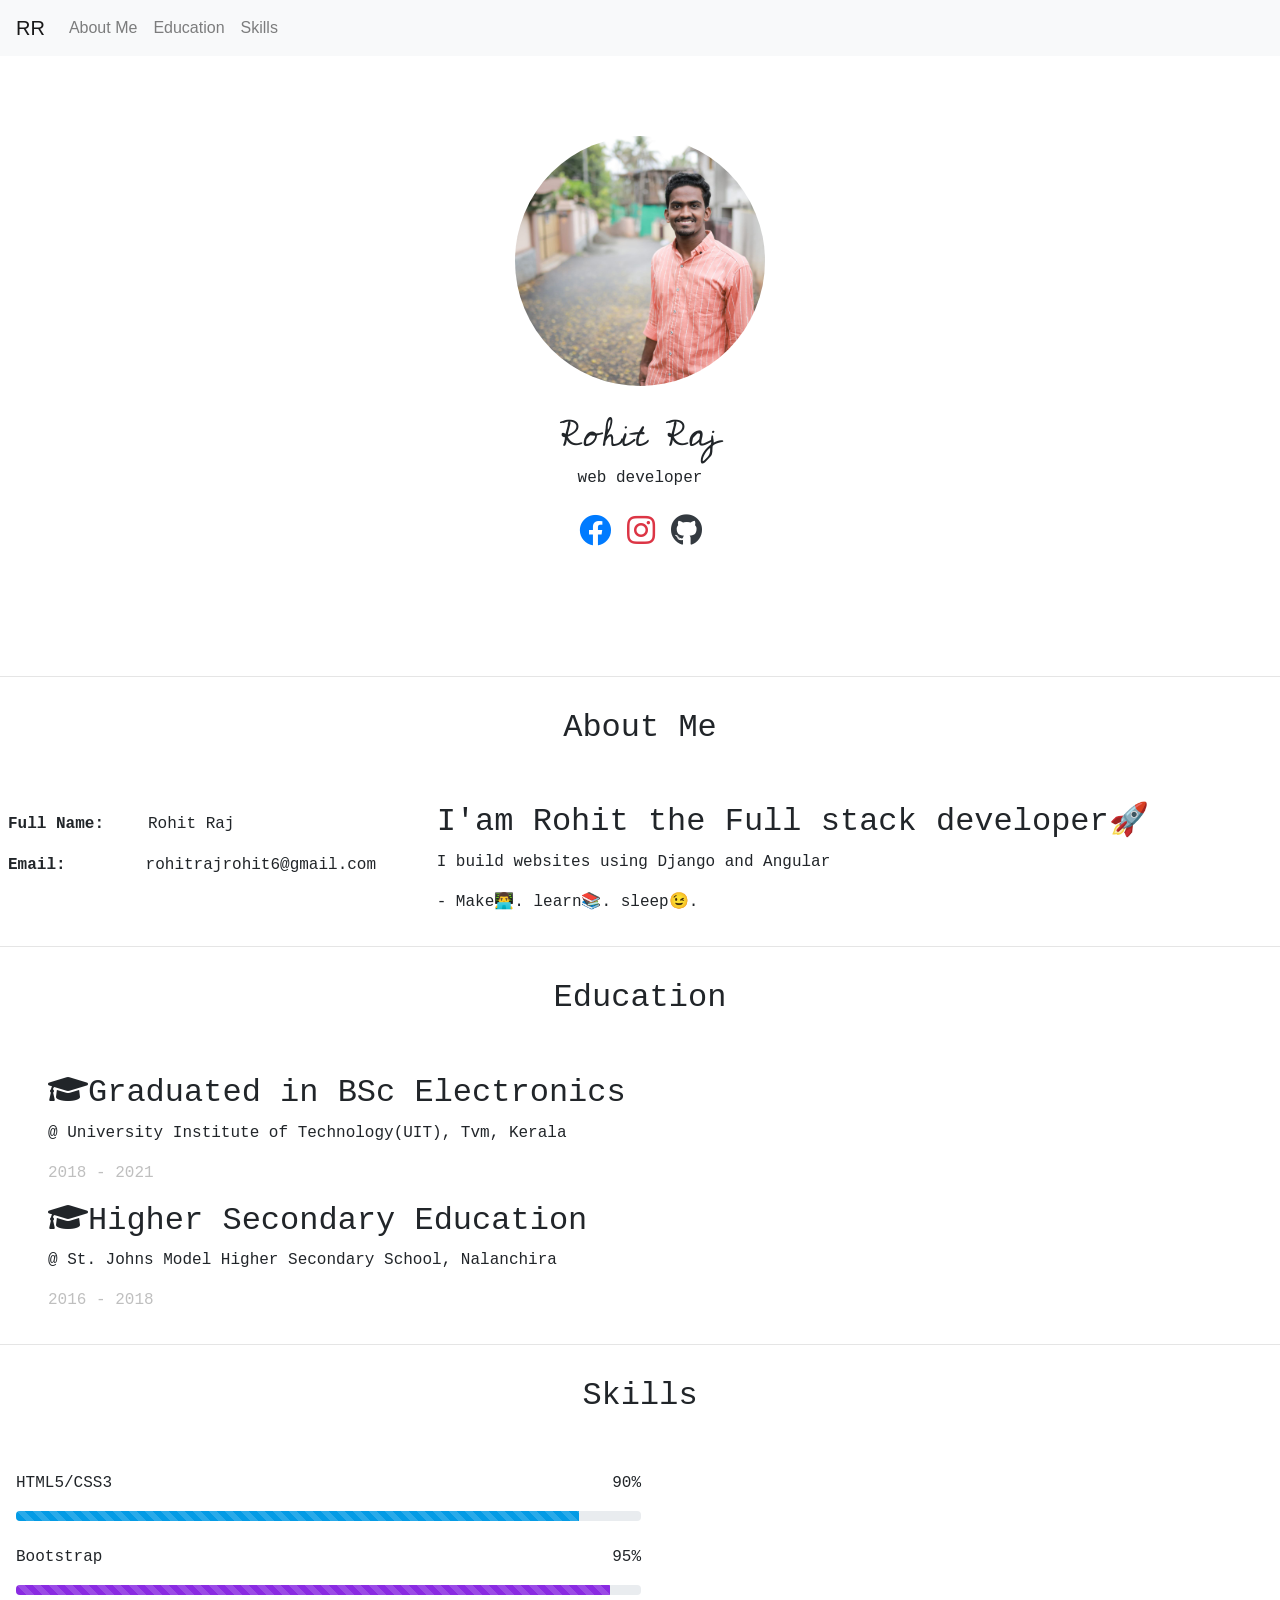
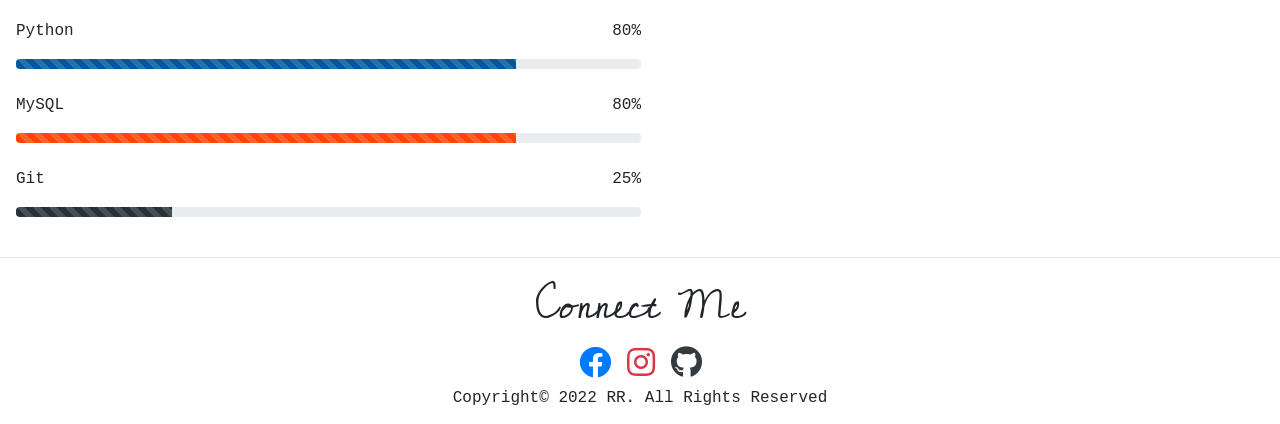
<file: index.html>
<!DOCTYPE html>
<html lang="en">

<head>
    <meta charset="UTF-8">
    <meta http-equiv="X-UA-Compatible" content="IE=edge">
    <meta name="viewport" content="width=device-width, initial-scale=1.0">
    <title>Rohit Raj</title>
    <link rel="stylesheet" href="css/style.css">
    <!-- bootstrap -->
    <link rel="stylesheet" href="https://maxcdn.bootstrapcdn.com/bootstrap/4.0.0/css/bootstrap.min.css"
        integrity="sha384-Gn5384xqQ1aoWXA+058RXPxPg6fy4IWvTNh0E263XmFcJlSAwiGgFAW/dAiS6JXm" crossorigin="anonymous">
    <link rel="stylesheet" href="https://use.fontawesome.com/releases/v5.7.0/css/all.css"
        integrity="sha384-lZN37f5QGtY3VHgisS14W3ExzMWZxybE1SJSEsQp9S+oqd12jhcu+A56Ebc1zFSJ" crossorigin="anonymous">
    <script src="https://code.jquery.com/jquery-3.2.1.slim.min.js"
        integrity="sha384-KJ3o2DKtIkvYIK3UENzmM7KCkRr/rE9/Qpg6aAZGJwFDMVNA/GpGFF93hXpG5KkN"
        crossorigin="anonymous"></script>
    <script src="https://cdnjs.cloudflare.com/ajax/libs/popper.js/1.12.9/umd/popper.min.js"
        integrity="sha384-ApNbgh9B+Y1QKtv3Rn7W3mgPxhU9K/ScQsAP7hUibX39j7fakFPskvXusvfa0b4Q"
        crossorigin="anonymous"></script>
    <script src="https://maxcdn.bootstrapcdn.com/bootstrap/4.0.0/js/bootstrap.min.js"
        integrity="sha384-JZR6Spejh4U02d8jOt6vLEHfe/JQGiRRSQQxSfFWpi1MquVdAyjUar5+76PVCmYl"
        crossorigin="anonymous"></script>
    <!-- google fonts -->
    <link rel="preconnect" href="https://fonts.googleapis.com">
    <link rel="preconnect" href="https://fonts.gstatic.com" crossorigin>
    <link href="https://fonts.googleapis.com/css2?family=Cedarville+Cursive&display=swap" rel="stylesheet">
</head>

<body>
    <div class="container-fluid p-0">
        <div class="row">
            <div class="col-sm-12 page-size ">
                <!-- navbar -->
                <nav class="navbar navbar-expand-lg navbar-light bg-light text-center">
                    <a class="navbar-brand" href="#">RR</a>
                    <button class="navbar-toggler" type="button" data-toggle="collapse" data-target="#navbarNav"
                        aria-controls="navbarNav" aria-expanded="false" aria-label="Toggle navigation">
                        <span class="navbar-toggler-icon"></span>
                    </button>
                    <div class="collapse navbar-collapse" id="navbarNav">
                        <ul class="navbar-nav ">
                            <li class="nav-item">
                                <a class="nav-link" href="#about_me">About Me <span class="sr-only">(current)</span></a>
                            </li>
                            <li class="nav-item">
                                <a class="nav-link" href="#education">Education</a>
                            </li>
                            <li class="nav-item">
                                <a class="nav-link" href="#skills">Skills</a>
                            </li>
                        </ul>
                    </div>
                </nav>
                <img src="images/user-3.jpg" alt="" class="user-image mx-auto d-block">
                <div id="name" class="h1 text-center mt-4">Rohit Raj</div>
                <p class="text-center info">web developer</p>
                <div class="d-flex justify-content-center">
                    <a href="https://www.facebook.com/profile.php?id=100004992635288" target="_blank"
                        class="text-primary"> <i class="icons fab fa-facebook fa-2x m-2"></i></a>
                    <a href="https://www.instagram.com/little_drummer_boiiiiiii/?hl=en" target="_blank"
                        class="text-danger"><i class="icons fab fa-instagram fa-2x m-2"></i></a>
                    <a href="https://github.com/RohitR-J/" target="_blank" class="text-dark"><i
                            class="icons fab fa-github fa-2x m-2"></i></a>
                </div>
            </div>
        </div>
        <hr>
        <!-- About Me -->
        <div class="row">
            <div id="about_me" class="col-md-12 text-center mt-3 mb-5 ">
                <h2>About Me</h2>
            </div>
            <div class="col-md-4">
                <ul class="list-group list-group-flush">
                    <li class="p-2"><span class="font-weight-bold first-block">Full Name:</span><span
                            class="second-block name-margin">Rohit Raj</span></li>
                    <li class="p-2"><span class="font-weight-bold first-block">Email:</span><span
                            class="second-block email-margin">rohitrajrohit6@gmail.com</span></li>
                </ul>
            </div>
            <div class="col-md-12 col-lg-8">
                <h2>I'am Rohit the Full stack developer🚀</h2>
                <p>I build websites using Django and Angular</p>
                <p>- Make👨‍💻. learn📚. sleep😉.</p>
            </div>
        </div>
        <hr>
        <!-- Education -->
        <div class="row">
            <div id="education" class="col-md-12 text-center mt-3 mb-5">
                <h2>Education</h2>
            </div>
            <div class="col-md-12 edu ml-5">
                <h2><i class="fa fa-graduation-cap"></i>Graduated in BSc Electronics</h2>
                <p>@ University Institute of Technology(UIT), Tvm, Kerala</p>
                <p class="edu-year">2018 - 2021</p>
            </div>
            <div id="education" class="col-md-12 edu ml-5">
                <h2><i class="fa fa-graduation-cap"></i>Higher Secondary Education</h2>
                <p>@ St. Johns Model Higher Secondary School, Nalanchira</p>
                <p class="edu-year">2016 - 2018</p>
            </div>
        </div>
        <hr>
        <!-- Skills -->
        <div class="row">
            <div id="skills" class="col-md-12 text-center mt-3 mb-5">
                <h2>Skills</h2>
            </div>
            <!-- progress bar -->
            <div class="col-md-6 ml-3">
                <!-- html css -->
                <div class="progress-wrap">
                    <p><span>HTML5/CSS3</span><span class="value-right">90%</span></p>
                    <div class="progress">
                        <div class="progress-bar progress-bar-1 progress-bar-striped active progress-bar-animated html-col"
                            role="progressbar" aria-valuenow="90" aria-valuemin="0" aria-valuemax="100"
                            style="width:90%">
                        </div>
                    </div>
                </div>
                <br>
                <!-- boot -->
                <div class="progress-wrap">
                    <p><span>Bootstrap</span><span class="value-right">95%</span></p>
                    <div class="progress">
                        <div class="progress-bar progress-bar-1 progress-bar-striped active progress-bar-animated boot-col"
                            role="progressbar" aria-valuenow="90" aria-valuemin="0" aria-valuemax="100"
                            style="width:95%">
                        </div>
                    </div>
                </div>
                <br>
                <!-- js -->
<!--                 <div class="progress-wrap">
                    <p><span>Javascript</span><span class="value-right">70%</span></p>
                    <div class="progress">
                        <div class="progress-bar progress-bar-1 progress-bar-striped active progress-bar-animated js-col"
                            role="progressbar" aria-valuenow="90" aria-valuemin="0" aria-valuemax="100"
                            style="width:70%">
                        </div>
                    </div>
                </div>
                <br> -->
                <!-- angular -->
<!--                 <div class="progress-wrap">
                    <p><span>Angular</span><span class="value-right">40%</span></p>
                    <div class="progress">
                        <div class="progress-bar progress-bar-1 progress-bar-striped active progress-bar-animated angular-col"
                            role="progressbar" aria-valuenow="90" aria-valuemin="0" aria-valuemax="100"
                            style="width:40%">
                        </div>
                    </div>
                </div>
                <br> -->
                <!-- python -->
                <div class="progress-wrap">
                    <p><span>Python</span><span class="value-right">80%</span></p>
                    <div class="progress">
                        <div class="progress-bar progress-bar-1 progress-bar-striped active progress-bar-animated python-col"
                            role="progressbar" aria-valuenow="90" aria-valuemin="0" aria-valuemax="100"
                            style="width:80%">
                        </div>
                    </div>
                </div>
                <br>
                <!-- django -->
<!--                 <div class="progress-wrap">
                    <p><span>Django</span><span class="value-right">70%</span></p>
                    <div class="progress">
                        <div class="progress-bar progress-bar-1 progress-bar-striped active progress-bar-animated django-col"
                            role="progressbar" aria-valuenow="90" aria-valuemin="0" aria-valuemax="100"
                            style="width:70%">
                        </div>
                    </div>
                </div>
                <br> -->
                <!-- mysql -->
                <div class="progress-wrap">
                    <p><span>MySQL</span><span class="value-right">80%</span></p>
                    <div class="progress">
                        <div class="progress-bar progress-bar-1 progress-bar-striped active progress-bar-animated mysql-col"
                            role="progressbar" aria-valuenow="90" aria-valuemin="0" aria-valuemax="100"
                            style="width:80%">
                        </div>
                    </div>
                </div>
                <br>
                <!-- git -->
                <div class="progress-wrap">
                    <p><span>Git</span><span class="value-right">25%</span></p>
                    <div class="progress">
                        <div class="progress-bar progress-bar-1 progress-bar-striped active progress-bar-animated git-col"
                            role="progressbar" aria-valuenow="90" aria-valuemin="0" aria-valuemax="100"
                            style="width:25%">
                        </div>
                    </div>
                </div>
                <br>
            </div>
        </div>
        <hr>
        <!-- footer -->
        <footer>
            <div class="col-sm-12">
                <div id="name" class="h1 text-center mt-4">Connect Me</div>
                <div class="d-flex justify-content-center">
                    <a href="https://www.facebook.com/profile.php?id=100004992635288" class="text-primary"
                        target="_blank"><i class="icons fab fa-facebook fa-2x m-2"></i></a>
                    <a href="https://www.instagram.com/little_drummer_boiiiiiii/?hl=en" class="text-danger"
                        target="_blank"><i class="icons fab fa-instagram fa-2x m-2" target="_blank"></i></a>
                    <a href="https://github.com/RohitR-J/" class="text-dark" target="_blank"><i
                            class="icons fab fa-github fa-2x m-2" target="_blank"></i></a>
                </div>
                <p class="text-center">Copyright&copy; 2022 RR. All Rights Reserved</p>
            </div>
        </footer>

    </div>
</body>

</html>
</file>
<file: css/style.css>
html {
  scroll-behavior: smooth;
}
#name {
  font-family: "Cedarville Cursive", cursive !important;
}
.info {
  font-family: "VT323", monospace;
}
.head {
  font-family: "VT323", monospace !important;
}
h2 {
  font-family: "VT323", monospace !important;
}
.first-block {
  font-family: "VT323", monospace !important;
}
.second-block {
  font-family: "VT323", monospace !important;
}
p {
  font-family: "VT323", monospace !important;
}
.user-image {
  width: 250px;
  height: 250px;
  border-radius: 50%;
  margin-top: 80px;
}
.page-size {
  height: 660px;
}

.name-margin {
  margin-left: 44px;
}
.email-margin {
  margin-left: 80px;
}
.edu-year {
  color: #bfbfbf;
  /* margin-right: 100px;
    margin-top: 10px; */
}
.value-right {
  float: right;
}
.progress {
  height: 10px !important;
}
.html-col {
  background-color: #039be5 !important;
}
.boot-col {
  background-color: blueviolet !important;
}
.js-col {
  background-color: #ffc300 !important;
}
.angular-col {
  background-color: #cc0000 !important;
}
.python-col {
  background-color: #01579b !important;
}
.django-col {
  background-color: #009688 !important;
}
.git-col {
  background-color: #263238 !important;
}
.mysql-col {
  background-color: orangered !important;
}
</file>
